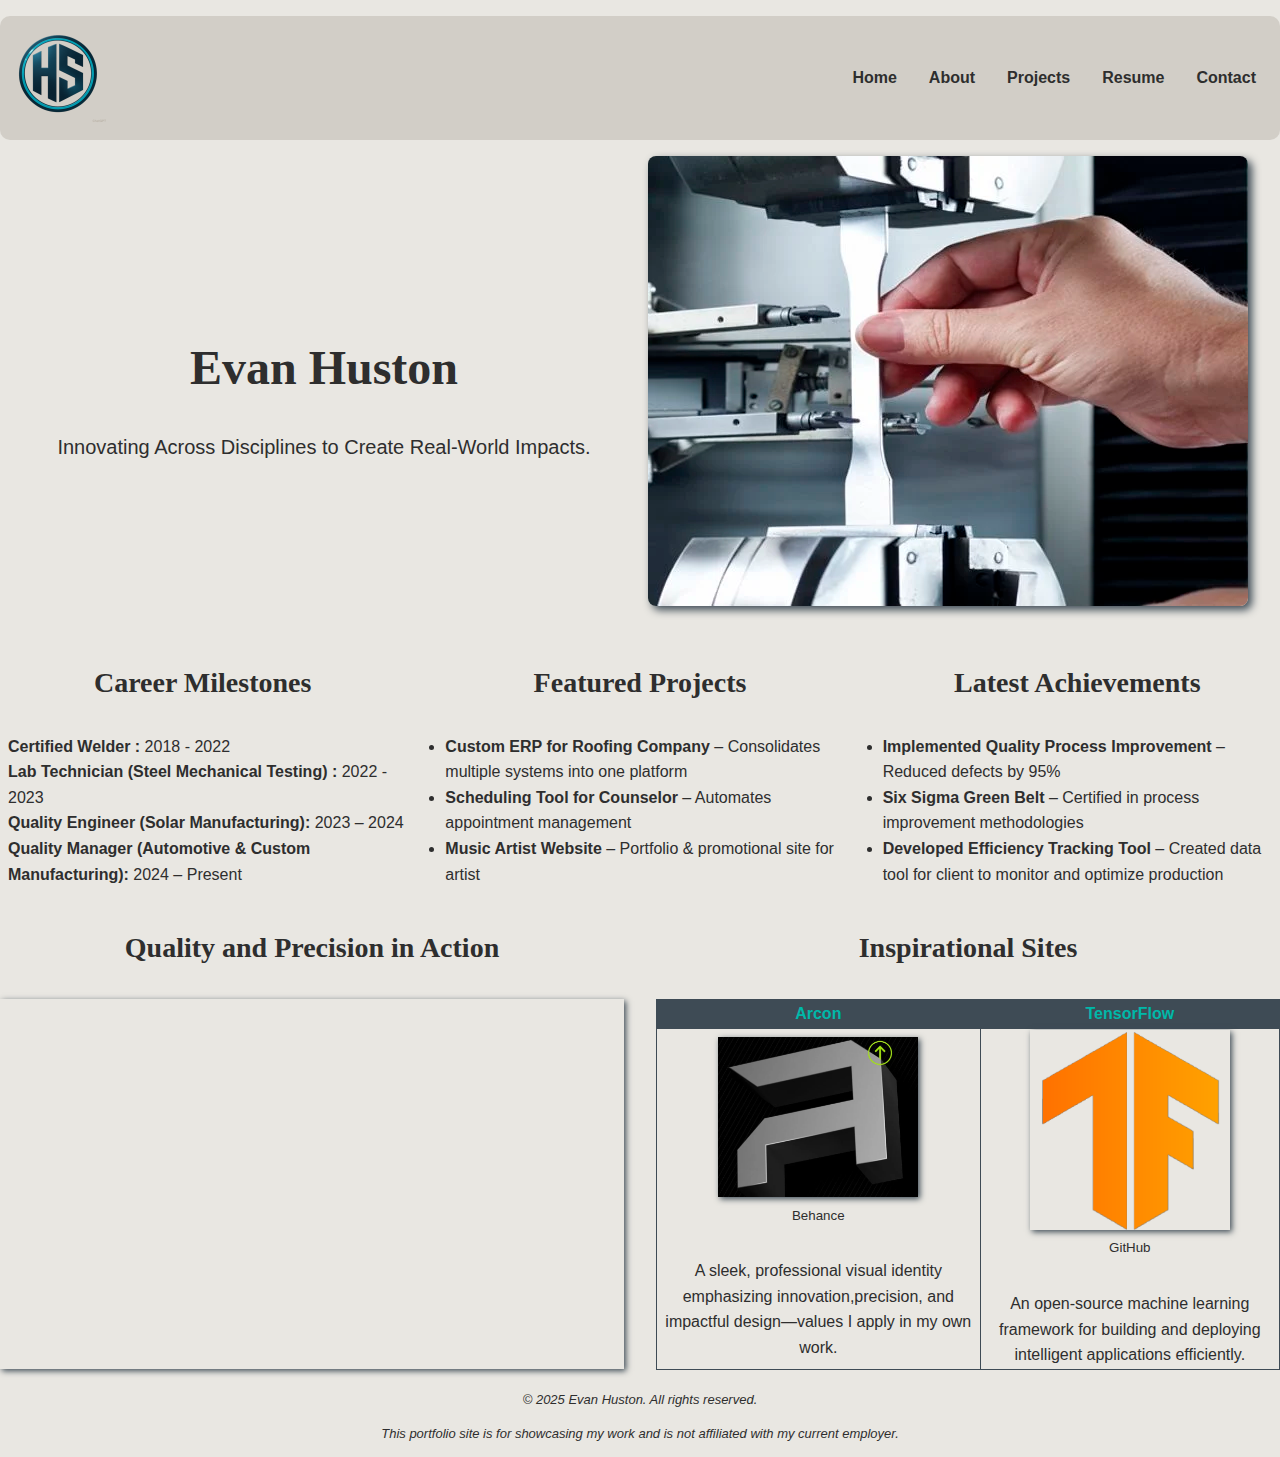
<file: index.html>
<!DOCTYPE html>
<html lang="en">
  <head>
    <meta charset="UTF-8" />
    <meta name="viewport" content="width=device-width, initial-scale=1.0" />
    <title>Huston Solutions</title>
    <link rel="stylesheet" href="style.css" />
    <link rel="icon" type="image/x-icon" href="favicon.ico" />
  </head>
  <body>
    <nav>
      <a href="index.html">
        <img src="monogram.png" alt="Huston Solutions Monogram" />
      </a>
      <ul>
        <li><a href="index.html">Home</a></li>
        <li><a href="about.html">About</a></li>
        <li><a href="projects.html">Projects</a></li>
        <li><a href="resume.html">Resume</a></li>
        <li><a href="contact.html">Contact</a></li>
      </ul>
    </nav>

    <div id="hero">
      <div class="hero-text">
        <h1>Evan Huston</h1>
        <p>Innovating Across Disciplines to Create Real-World Impacts.</p>
      </div>
      <img src="hero.png" alt="Hero Image" class="hero-img" loading="lazy" />
    </div>

    <section id="highlights">
      <div class="grid-container">
        <div class="grid-item">
          <h2>Career Milestones</h2>
          <ul>
            <li><strong>Certified Welder :</strong> 2018 - 2022</li>
            <li>
              <strong>Lab Technician (Steel Mechanical Testing) :</strong> 2022
              - 2023
            </li>
            <li>
              <strong>Quality Engineer (Solar Manufacturing):</strong> 2023 –
              2024
            </li>
            <li>
              <strong
                >Quality Manager (Automotive & Custom Manufacturing):</strong
              >
              2024 – Present
            </li>
          </ul>
        </div>

        <div class="grid-item">
          <h2>Featured Projects</h2>
          <ul>
            <li>
              <strong>Custom ERP for Roofing Company</strong> – Consolidates
              multiple systems into one platform
            </li>
            <li>
              <strong>Scheduling Tool for Counselor</strong> – Automates
              appointment management
            </li>
            <li>
              <strong>Music Artist Website</strong> – Portfolio & promotional
              site for artist
            </li>
          </ul>
        </div>

        <div class="grid-item">
          <h2>Latest Achievements</h2>
          <ul>
            <li>
              <strong>Implemented Quality Process Improvement</strong> – Reduced
              defects by 95%
            </li>
            <li>
              <strong>Six Sigma Green Belt</strong> – Certified in process
              improvement methodologies
            </li>
            <li>
              <strong>Developed Efficiency Tracking Tool</strong> – Created data
              tool for client to monitor and optimize production
            </li>
          </ul>
        </div>
      </div>
    </section>

    <section id="inspiration">
      <div class="inspiration-grid">
        <div class="inspiration">
          <h2>Quality and Precision in Action</h2>
          <iframe
            src="https://www.youtube.com/embed/G7wnGeR_69k?si=-RGkkuyYWK_hfXMr&amp;start=0"
            title="YouTube video player"
            frameborder="0"
            allow="accelerometer; autoplay; clipboard-write; encrypted-media; gyroscope; picture-in-picture; web-share"
            referrerpolicy="strict-origin-when-cross-origin"
            allowfullscreen
            loading="lazy"
          ></iframe>
        </div>
        <div class="inspiration">
          <h2>Inspirational Sites</h2>
          <table>
            <tr>
              <th>Arcon</th>
              <th>TensorFlow</th>
            </tr>
            <tr>
              <td>
                <a href="https://www.behance.net/arcon" target="_blank">
                  <img
                    src="arcon-logo.png"
                    alt="Arcon Logo"
                    class="logo-link"
                  /> </a
                ><br />
                <small>Behance</small><br />
                A sleek, professional visual identity emphasizing
                innovation,precision, and impactful design—values I apply in my
                own work.
              </td>
              <td>
                <a
                  href="https://github.com/tensorflow/tensorflow"
                  target="_blank"
                >
                  <img
                    src="tensorflow-logo.png"
                    alt="TensorFlow Logo"
                    class="logo-link"
                /></a>
                <br />
                <small>GitHub</small><br />
                An open-source machine learning framework for building and
                deploying intelligent applications efficiently.
              </td>
            </tr>
          </table>
        </div>
      </div>
    </section>

    <footer>
      <p>&copy; 2025 Evan Huston. All rights reserved.</p>
      <p>
        This portfolio site is for showcasing my work and is not affiliated with
        my current employer.
      </p>
    </footer>
  </body>
</html>
</file>
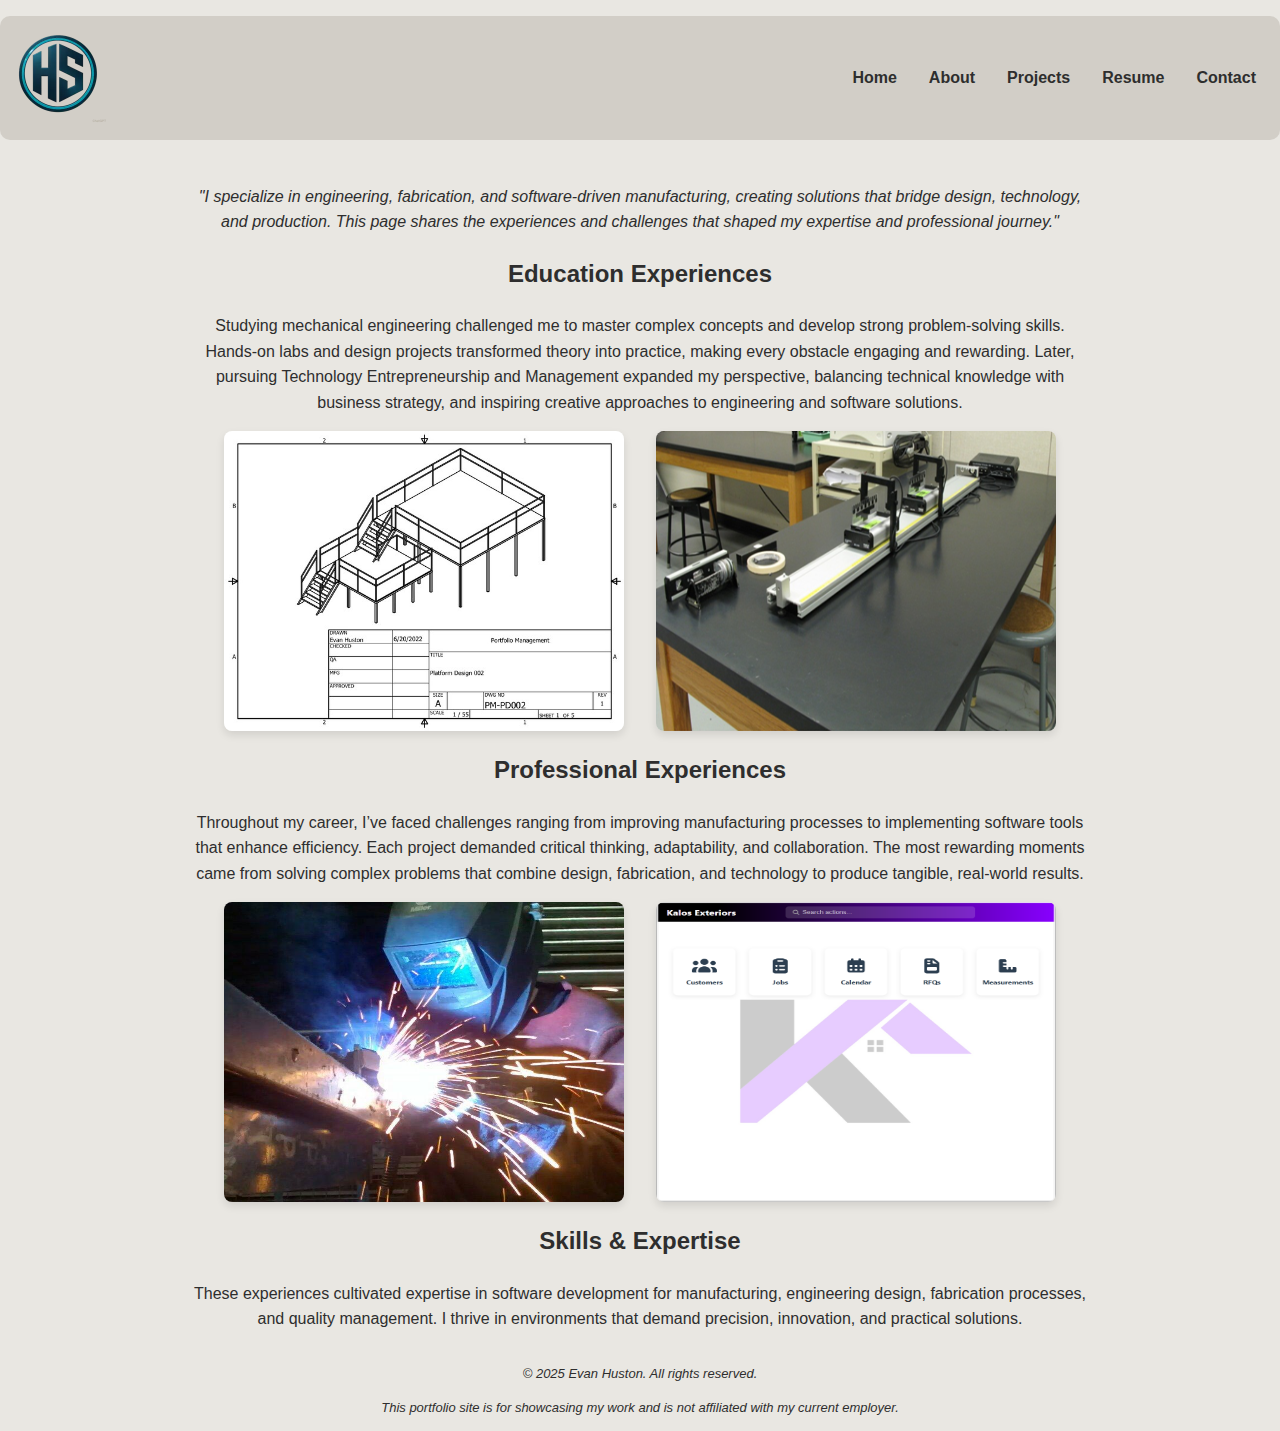
<file: about.html>
<!DOCTYPE html>
<html lang="en">
  <head>
    <meta charset="UTF-8" />
    <meta name="viewport" content="width=device-width, initial-scale=1.0" />
    <meta
      name="description"
      content="Learn about Evan Huston's 
    journey in engineering, fabrication, and software-driven 
    manufacturing. Explore educational background, professional 
    experiences, and the skills that shape innovative solutions."
    />
    <title>Huston Solutions - About</title>
    <link rel="stylesheet" href="style.css" />
    <link rel="icon" type="image/x-icon" href="favicon.ico" />
  </head>
  <body>
    <nav>
      <a href="index.html">
        <img src="monogram.webp" alt="Huston Solutions Monogram" />
      </a>
      <ul>
        <li><a href="index.html">Home</a></li>
        <li><a href="about.html">About</a></li>
        <li><a href="projects.html">Projects</a></li>
        <li><a href="resume.html">Resume</a></li>
        <li><a href="contact.html">Contact</a></li>
      </ul>
    </nav>

    <main id="about">
      <div class="about-intro">
        <p>
          "I specialize in engineering, fabrication, and software-driven
          manufacturing, creating solutions that bridge design, technology, and
          production. This page shares the experiences and challenges that
          shaped my expertise and professional journey."
        </p>
      </div>

      <h2>Education Experiences</h2>
      <p>
        Studying mechanical engineering challenged me to master complex concepts
        and develop strong problem-solving skills. Hands-on labs and design
        projects transformed theory into practice, making every obstacle
        engaging and rewarding. Later, pursuing Technology Entrepreneurship and
        Management expanded my perspective, balancing technical knowledge with
        business strategy, and inspiring creative approaches to engineering and
        software solutions.
      </p>
      <div class="about-images">
        <img src="platform.png" alt="Technical Design Project" />
        <img src="physics.png" alt="Physics Experiment on Momentum" />
      </div>

      <h2>Professional Experiences</h2>
      <p>
        Throughout my career, I’ve faced challenges ranging from improving
        manufacturing processes to implementing software tools that enhance
        efficiency. Each project demanded critical thinking, adaptability, and
        collaboration. The most rewarding moments came from solving complex
        problems that combine design, fabrication, and technology to produce
        tangible, real-world results.
      </p>
      <div class="about-images">
        <img src="weld.png" alt="Fabrication Work" />
        <img src="kalos.png" alt="Software Implementation" />
      </div>

      <h2>Skills & Expertise</h2>
      <p>
        These experiences cultivated expertise in software development for
        manufacturing, engineering design, fabrication processes, and quality
        management. I thrive in environments that demand precision, innovation,
        and practical solutions.
      </p>
    </main>

    <footer>
      <p>&copy; 2025 Evan Huston. All rights reserved.</p>
      <p>
        This portfolio site is for showcasing my work and is not affiliated with
        my current employer.
      </p>
    </footer>
  </body>
</html>
</file>
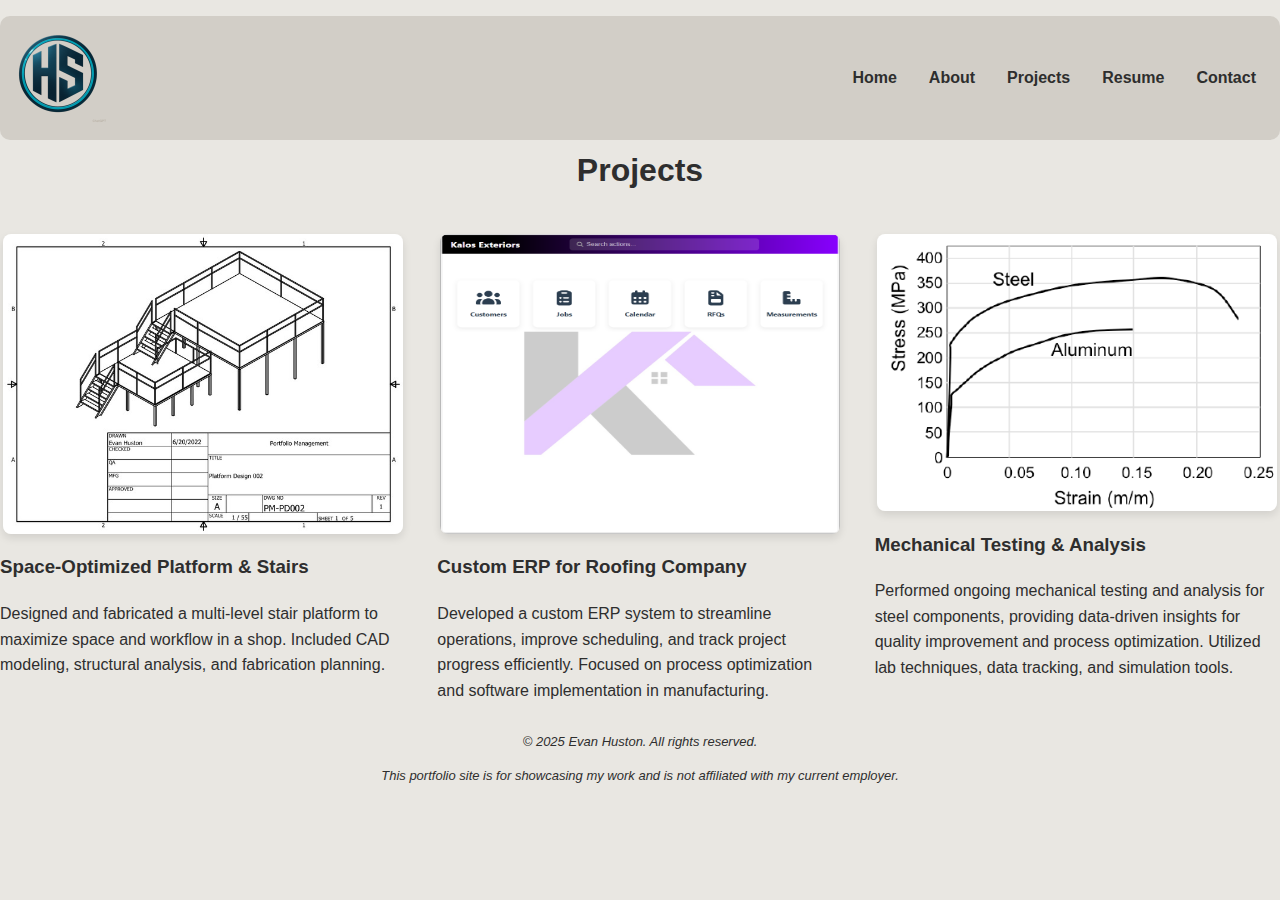
<file: projects.html>
<!DOCTYPE html>
<html lang="en">
  <head>
    <meta charset="UTF-8" />
    <meta name="viewport" content="width=device-width, initial-scale=1.0" />
    <title>Huston Solutions - Projects</title>
    <link rel="stylesheet" href="style.css" />
    <link rel="icon" type="image/x-icon" href="favicon.ico" />
  </head>
  <body>
    <nav>
      <a href="index.html">
        <img src="monogram.png" alt="Huston Solutions Monogram" />
      </a>
      <ul>
        <li><a href="index.html">Home</a></li>
        <li><a href="about.html">About</a></li>
        <li><a href="projects.html">Projects</a></li>
        <li><a href="Resume.html">Resume</a></li>
        <li><a href="contact.html">Contact</a></li>
      </ul>
    </nav>

    <main class="projects-page">
      <h1>Projects</h1>

      <div class="grid-container">
        <div class="grid-item project-card">
          <div class="about-images">
            <img src="platform.png" alt="Stair Platform Structure" />
          </div>
          <h3>Space-Optimized Platform & Stairs</h3>
          <p>
            Designed and fabricated a multi-level stair platform to maximize
            space and workflow in a shop. Included CAD modeling, structural
            analysis, and fabrication planning.
          </p>
        </div>

        <div class="grid-item project-card">
          <div class="about-images">
            <img src="kalos.png" alt="Custom ERP" />
          </div>
          <h3>Custom ERP for Roofing Company</h3>
          <p>
            Developed a custom ERP system to streamline operations, improve
            scheduling, and track project progress efficiently. Focused on
            process optimization and software implementation in manufacturing.
          </p>
        </div>

        <div class="grid-item project-card">
          <div class="about-images">
            <img src="testing.png" alt="Mechanical Testing Analysis" />
          </div>
          <h3>Mechanical Testing & Analysis</h3>
          <p>
            Performed ongoing mechanical testing and analysis for steel
            components, providing data-driven insights for quality improvement
            and process optimization. Utilized lab techniques, data tracking,
            and simulation tools.
          </p>
        </div>
      </div>
    </main>

    <footer>
      <p>&copy; 2025 Evan Huston. All rights reserved.</p>
      <p>
        This portfolio site is for showcasing my work and is not affiliated with
        my current employer.
      </p>
    </footer>
  </body>
</html>
</file>
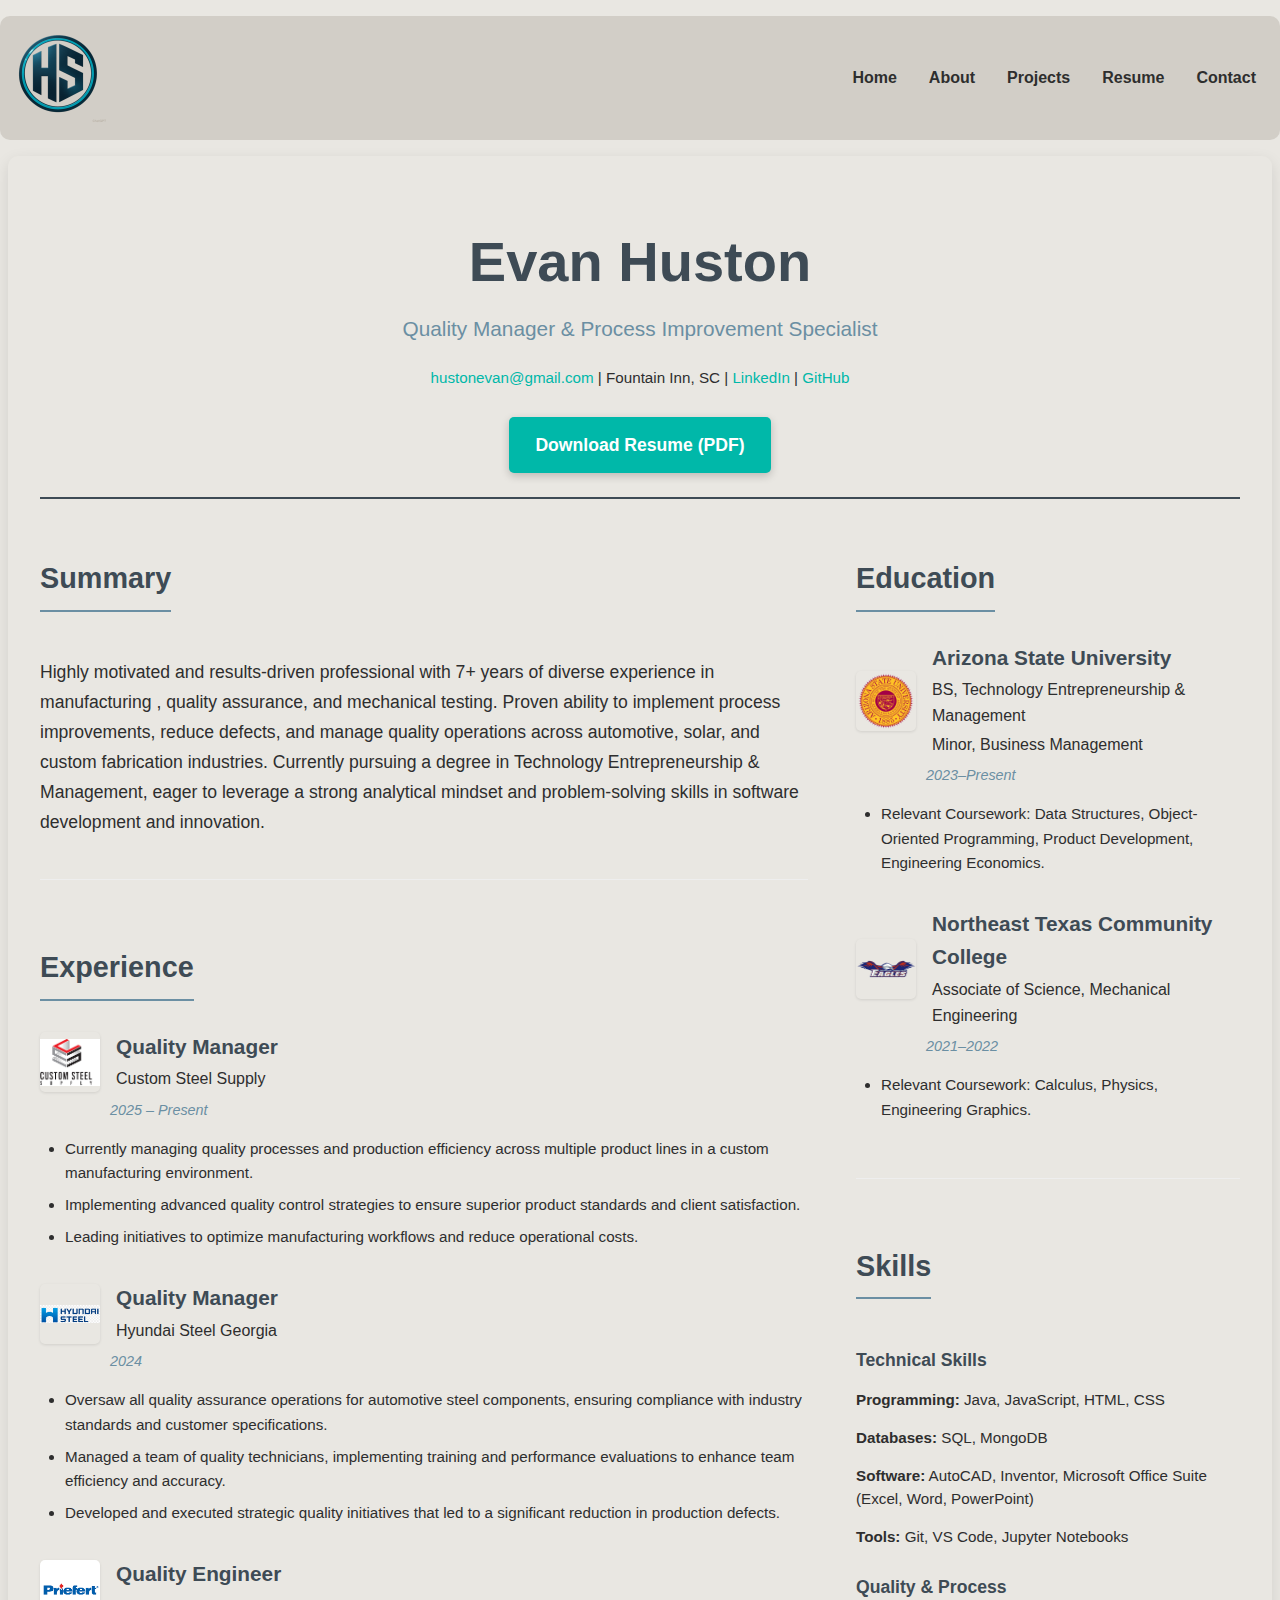
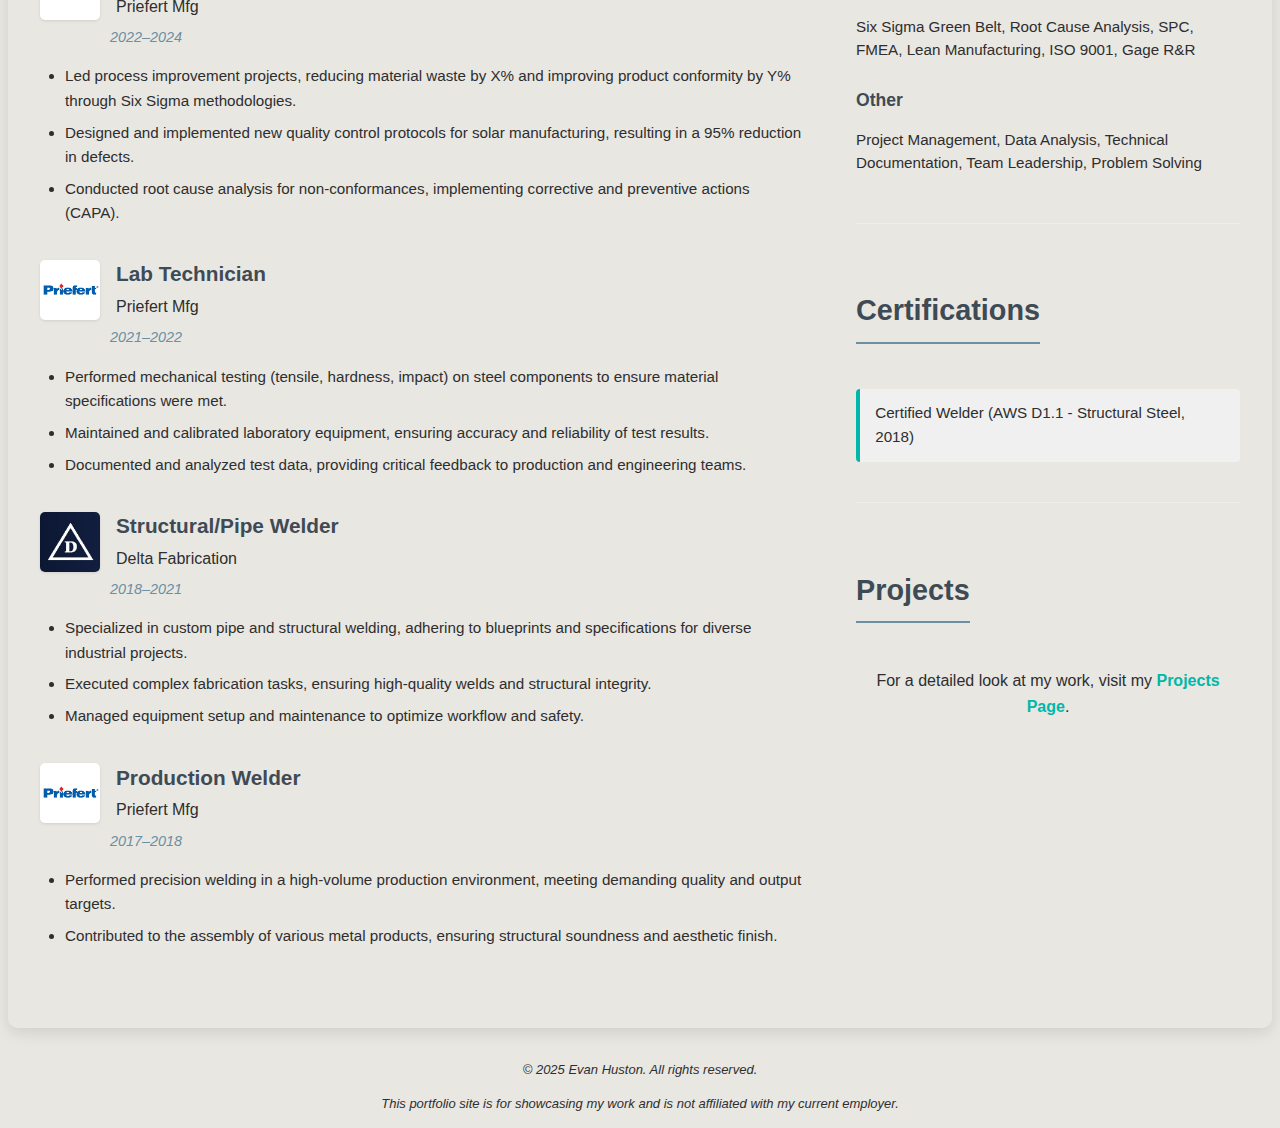
<file: resume.html>
<!DOCTYPE html>
<html lang="en">
  <head>
    <meta charset="UTF-8" />
    <meta name="viewport" content="width=device-width, initial-scale=1.0" />
    <title>Huston Solutions - Resume</title>
    <link rel="stylesheet" href="style.css" />
    <link rel="icon" type="image/x-icon" href="favicon.ico" />
  </head>
  <body>
    <nav>
      <a href="index.html">
        <img src="monogram.png" alt="Huston Solutions Monogram" />
      </a>
      <ul>
        <li><a href="index.html">Home</a></li>
        <li><a href="about.html">About</a></li>
        <li><a href="projects.html">Projects</a></li>
        <li><a href="Resume.html">Resume</a></li>
        <li><a href="contact.html">Contact</a></li>
      </ul>
    </nav>

    <main class="resume-page-content">
      <header class="resume-header">
        <h1>Evan Huston</h1>
        <p class="tagline">Quality Manager & Process Improvement Specialist</p>
        <div class="contact-info">
          <span
            ><a href="mailto:your_email@example.com"
              >hustonevan@gmail.com</a
            ></span
          >
          | <span>Fountain Inn, SC</span> |
          <span
            ><a
              href="https://www.linkedin.com/in/evan-huston-a69a602a7/"
              target="_blank"
              >LinkedIn</a
            ></span
          >
          |
          <span>
            <a href="https://github.com/ehusto" target="_blank">GitHub</a>
          </span>
        </div>
        <a href="Evan_Huston_Resume.pdf" download class="download-button">
          Download Resume (PDF)
        </a>
      </header>

      <section class="resume-sections-container">
        <div class="main-resume-content">
          <section class="resume-section summary">
            <h2>Summary</h2>
            <p>
              Highly motivated and results-driven professional with 7+ years of
              diverse experience in manufacturing , quality assurance, and
              mechanical testing. Proven ability to implement process
              improvements, reduce defects, and manage quality operations across
              automotive, solar, and custom fabrication industries. Currently
              pursuing a degree in Technology Entrepreneurship & Management,
              eager to leverage a strong analytical mindset and problem-solving
              skills in software development and innovation.
            </p>
          </section>

          <section class="resume-section experience">
            <h2>Experience</h2>

            <div class="experience-item">
              <div class="exp-header">
                <img
                  src="css.png"
                  alt="Custom Steel Supply Logo"
                  class="exp-logo"
                />
                <div>
                  <h3>Quality Manager</h3>
                  <p class="company">Custom Steel Supply</p>
                </div>
              </div>
              <p class="duration">2025 – Present</p>
              <ul class="achievements">
                <li>
                  Currently managing quality processes and production efficiency
                  across multiple product lines in a custom manufacturing
                  environment.
                </li>
                <li>
                  Implementing advanced quality control strategies to ensure
                  superior product standards and client satisfaction.
                </li>
                <li>
                  Leading initiatives to optimize manufacturing workflows and
                  reduce operational costs.
                </li>
              </ul>
            </div>

            <div class="experience-item">
              <div class="exp-header">
                <img
                  src="hyundai.png"
                  alt="Hyundai Steel Georgia Logo"
                  class="exp-logo"
                />
                <div>
                  <h3>Quality Manager</h3>
                  <p class="company">Hyundai Steel Georgia</p>
                </div>
              </div>
              <p class="duration">2024</p>
              <ul class="achievements">
                <li>
                  Oversaw all quality assurance operations for automotive steel
                  components, ensuring compliance with industry standards and
                  customer specifications.
                </li>
                <li>
                  Managed a team of quality technicians, implementing training
                  and performance evaluations to enhance team efficiency and
                  accuracy.
                </li>
                <li>
                  Developed and executed strategic quality initiatives that led
                  to a significant reduction in production defects.
                </li>
              </ul>
            </div>

            <div class="experience-item">
              <div class="exp-header">
                <img
                  src="priefert.png"
                  alt="Priefert Mfg Logo"
                  class="exp-logo"
                />
                <div>
                  <h3>Quality Engineer</h3>
                  <p class="company">Priefert Mfg</p>
                </div>
              </div>
              <p class="duration">2022–2024</p>
              <ul class="achievements">
                <li>
                  Led process improvement projects, reducing material waste by
                  X% and improving product conformity by Y% through Six Sigma
                  methodologies.
                </li>
                <li>
                  Designed and implemented new quality control protocols for
                  solar manufacturing, resulting in a 95% reduction in defects.
                </li>
                <li>
                  Conducted root cause analysis for non-conformances,
                  implementing corrective and preventive actions (CAPA).
                </li>
              </ul>
            </div>

            <div class="experience-item">
              <div class="exp-header">
                <img
                  src="priefert.png"
                  alt="Priefert Mfg Logo"
                  class="exp-logo"
                />
                <div>
                  <h3>Lab Technician</h3>
                  <p class="company">Priefert Mfg</p>
                </div>
              </div>
              <p class="duration">2021–2022</p>
              <ul class="achievements">
                <li>
                  Performed mechanical testing (tensile, hardness, impact) on
                  steel components to ensure material specifications were met.
                </li>
                <li>
                  Maintained and calibrated laboratory equipment, ensuring
                  accuracy and reliability of test results.
                </li>
                <li>
                  Documented and analyzed test data, providing critical feedback
                  to production and engineering teams.
                </li>
              </ul>
            </div>

            <div class="experience-item">
              <div class="exp-header">
                <img
                  src="delta.jpg"
                  alt="Delta Fabrication Logo"
                  class="exp-logo"
                />
                <div>
                  <h3>Structural/Pipe Welder</h3>
                  <p class="company">Delta Fabrication</p>
                </div>
              </div>
              <p class="duration">2018–2021</p>
              <ul class="achievements">
                <li>
                  Specialized in custom pipe and structural welding, adhering to
                  blueprints and specifications for diverse industrial projects.
                </li>
                <li>
                  Executed complex fabrication tasks, ensuring high-quality
                  welds and structural integrity.
                </li>
                <li>
                  Managed equipment setup and maintenance to optimize workflow
                  and safety.
                </li>
              </ul>
            </div>

            <div class="experience-item">
              <div class="exp-header">
                <img
                  src="priefert.png"
                  alt="Priefert Mfg Logo"
                  class="exp-logo"
                />
                <div>
                  <h3>Production Welder</h3>
                  <p class="company">Priefert Mfg</p>
                </div>
              </div>
              <p class="duration">2017–2018</p>
              <ul class="achievements">
                <li>
                  Performed precision welding in a high-volume production
                  environment, meeting demanding quality and output targets.
                </li>
                <li>
                  Contributed to the assembly of various metal products,
                  ensuring structural soundness and aesthetic finish.
                </li>
              </ul>
            </div>
          </section>
        </div>

        <div class="resume-sidebar">
          <section class="resume-section education">
            <h2>Education</h2>

            <div class="education-item">
              <div class="edu-header">
                <img
                  src="asu.png"
                  alt="Arizona State University Logo"
                  class="edu-logo"
                />
                <div>
                  <h3>Arizona State University</h3>
                  <p class="degree">
                    BS, Technology Entrepreneurship & Management
                  </p>
                  <p class="degree">Minor, Business Management</p>
                </div>
              </div>
              <p class="duration">2023–Present</p>
              <ul class="edu-details">
                <li>
                  Relevant Coursework: Data Structures, Object-Oriented
                  Programming, Product Development, Engineering Economics.
                </li>
              </ul>
            </div>

            <div class="education-item">
              <div class="edu-header">
                <img
                  src="ntcc.png"
                  alt="Northeast Texas Community College Logo"
                  class="edu-logo"
                />
                <div>
                  <h3>Northeast Texas Community College</h3>
                  <p class="degree">
                    Associate of Science, Mechanical Engineering
                  </p>
                </div>
              </div>
              <p class="duration">2021–2022</p>
              <ul class="edu-details">
                <li>
                  Relevant Coursework: Calculus, Physics, Engineering Graphics.
                </li>
              </ul>
            </div>
          </section>

          <section class="resume-section skills">
            <h2>Skills</h2>
            <div class="skills-category">
              <h3>Technical Skills</h3>
              <p><strong>Programming:</strong> Java, JavaScript, HTML, CSS</p>
              <p><strong>Databases:</strong> SQL, MongoDB</p>
              <p>
                <strong>Software:</strong> AutoCAD, Inventor, Microsoft Office
                Suite (Excel, Word, PowerPoint)
              </p>
              <p><strong>Tools:</strong> Git, VS Code, Jupyter Notebooks</p>
            </div>
            <div class="skills-category">
              <h3>Quality & Process</h3>
              <p>
                Six Sigma Green Belt, Root Cause Analysis, SPC, FMEA, Lean
                Manufacturing, ISO 9001, Gage R&R
              </p>
            </div>
            <div class="skills-category">
              <h3>Other</h3>
              <p>
                Project Management, Data Analysis, Technical Documentation, Team
                Leadership, Problem Solving
              </p>
            </div>
          </section>

          <section class="resume-section certifications">
            <h2>Certifications</h2>
            <ul>
              <li>Certified Welder (AWS D1.1 - Structural Steel, 2018)</li>
            </ul>
          </section>

          <section class="resume-section projects-link">
            <h2>Projects</h2>
            <p>
              For a detailed look at my work, visit my
              <a href="projects.html">Projects Page</a>.
            </p>
          </section>
        </div>
      </section>
    </main>

    <footer>
      <p>&copy; 2025 Evan Huston. All rights reserved.</p>
      <p>
        This portfolio site is for showcasing my work and is not affiliated with
        my current employer.
      </p>
    </footer>
  </body>
</html>
</file>
<file: style.css>
:root {
  --text: #2e2e2e;
  --background: #e9e7e2;
  --primary: #3e4b55;
  --secondary: #6b8fa3;
  --accent: #00b8a9;
}

body {
  background: var(--background);
  color: var(--text);
  font-family: "Segoe UI", Tahoma, Geneva, Verdana, sans-serif;
  margin: 0 auto;
  line-height: 1.6;
}

footer {
  text-align: center;
  font-size: small;
  font-style: italic;
}

nav {
  display: flex;
  justify-content: space-between;
  align-items: center;
  flex-wrap: wrap;
  background: #d2cec7;
  border-radius: 10px;
  padding: 0.5em;
  position: sticky;
  top: 1em;
  z-index: 100;
  font-weight: bold;
  font-family: Tahoma, sans-serif;
}

nav img {
  width: 100px;
  border-radius: 8px;
}

nav ul {
  display: flex;
  flex-wrap: wrap;
  list-style: none;
  margin: 0;
  padding: 0;
}

nav li {
  padding: 0 1em;
}

nav a {
  text-decoration: none;
}

nav a:link {
  color: var(--text);
}
nav a:visited {
  color: var(--secondary);
}
nav a:hover {
  color: var(--accent);
}

/* ---------- HERO ---------- */
#hero {
  display: grid;
  grid-template-columns: 1fr auto;
  align-items: center;
  gap: 2em;
  padding: 2em;
}

.hero-text h1 {
  font-family: Georgia, "Times New Roman", serif;
  font-size: 3rem;
  font-weight: bold;
  color: var(--text);
  text-align: center;
  margin-bottom: 0.5em;
}

.hero-text p {
  font-size: 1.25rem;
  max-width: 700px;
  text-align: center;
  margin: 0 auto;
}

.hero-img {
  max-width: 100%;
  border-radius: 8px;
  box-shadow: 4px 4px 8px var(--primary);
}

/* ---------- GRID SECTIONS ---------- */
.grid-container {
  display: grid;
  grid-template-columns: repeat(3, 1fr);
  gap: 2em;
  max-width: 1400px;
  margin: 0 auto;
}

.grid-item h2,
.inspiration h2 {
  font-family: Georgia, "Times New Roman", serif;
  font-size: 1.75rem;
  color: var(--text);
  text-align: center;
  margin-bottom: 1em;
}

.grid-item ul {
  list-style: disc;
  padding-left: 0.5em;
  font-size: 1rem;
}

.inspiration iframe {
  width: 100%;
  max-width: 700px;
  height: 370px;
  box-shadow: 2px 2px 6px var(--primary);
}

.inspiration-grid {
  display: grid;
  grid-template-columns: 1fr 1fr;
  gap: 2em;
  align-items: start;
}

.inspiration table {
  width: 100%;
  max-width: 700px;
  border-collapse: collapse;
  margin-left: auto;
  margin-right: auto;
}

.inspiration th,
.inspiration td {
  border: 1px solid var(--primary);
  text-align: center;
}

.inspiration th {
  background: var(--primary);
  color: var(--accent);
}

.inspiration td small {
  display: block;
  margin-bottom: 0.5em;
}

/* ---------- ABOUT ---------- */
#about {
  max-width: 900px;
  margin: 60px auto 2em;
  text-align: center;
}

.about-intro p {
  font-style: italic;
}

.about-images {
  display: flex;
  justify-content: center;
  gap: 2em;
  flex-wrap: wrap;
  margin-top: 1em;
}

.about-images img {
  max-width: 400px;
  width: 100%;
  max-height: 300px;
  border-radius: 8px;
  box-shadow: 0 4px 8px rgba(0, 0, 0, 0.1);
}

/* ---------- Project ---------- */
.projects-page h1 {
  text-align: center;
}

/* ---------- RESUME ---------- */
.resume-page-content {
  max-width: 1200px;
  margin: 2em auto;
  padding: 1.5em 2em;
  background: var(--background);
  border-radius: 10px;
  box-shadow: 0 5px 15px rgba(0, 0, 0, 0.1);
}

.resume-header {
  text-align: center;
  margin-bottom: 2em;
  padding-bottom: 1.5em;
  border-bottom: 2px solid var(--primary);
}

.resume-header h1 {
  font-family: "Montserrat", sans-serif;
  font-size: 3.5rem;
  color: var(--primary);
  margin-bottom: 0.1em;
}

.resume-header .tagline {
  font-family: "Roboto", sans-serif;
  font-size: 1.3rem;
  color: var(--secondary);
  margin-top: 0;
  margin-bottom: 1em;
}

.resume-header .contact-info {
  font-size: 0.95rem;
  color: var(--text);
}

.resume-header .contact-info a {
  color: var(--accent);
  text-decoration: none;
}

.resume-header .contact-info a:hover {
  text-decoration: underline;
}

.download-button {
  display: inline-block;
  margin-top: 1.5em;
  padding: 0.8em 1.5em;
  background-color: var(--accent);
  color: #ffffff;
  text-decoration: none;
  border-radius: 5px;
  font-family: "Montserrat", sans-serif;
  font-size: 1.1rem;
  font-weight: 700;
  transition: background-color 0.3s ease, transform 0.2s ease;
  box-shadow: 0 3px 8px rgba(0, 0, 0, 0.2);
}

.download-button:hover {
  background-color: #00a095;
  transform: translateY(-2px);
  box-shadow: 0 5px 10px rgba(0, 0, 0, 0.25);
}

.download-button:active {
  background-color: #00897f;
  transform: translateY(0);
  box-shadow: 0 2px 5px rgba(0, 0, 0, 0.2);
}

.resume-sections-container {
  display: grid;
  grid-template-columns: 2fr 1fr;
  gap: 3em;
}

.resume-section {
  margin-bottom: 2.5em;
  padding-bottom: 1.5em;
  border-bottom: 1px solid #eee;
}

.resume-section:last-child {
  border-bottom: none;
  margin-bottom: 0;
}

.resume-section h2 {
  font-family: "Montserrat", sans-serif;
  font-size: 1.8rem;
  color: var(--primary);
  margin-bottom: 1em;
  border-bottom: 2px solid var(--secondary);
  display: inline-block;
  padding-bottom: 0.3em;
}

.summary p {
  font-size: 1.1rem;
  line-height: 1.7;
  color: var(--text);
}

.experience-item,
.education-item {
  margin-bottom: 2em;
}

.exp-header,
.edu-header {
  display: flex;
  align-items: center;
  gap: 1em;
  margin-bottom: 0.5em;
}

.exp-logo,
.edu-logo {
  width: 60px;
  height: 60px;
  object-fit: contain;
  border-radius: 5px;
  box-shadow: 0 1px 3px rgba(0, 0, 0, 0.1);
}

.experience-item h3,
.education-item h3 {
  font-family: "Montserrat", sans-serif;
  font-size: 1.3rem;
  color: var(--primary);
  margin: 0;
}

.company,
.degree {
  font-size: 1rem;
  color: var(--text);
  margin: 0.2em 0;
}

.duration {
  font-style: italic;
  color: var(--secondary);
  font-size: 0.9rem;
  margin-top: -0.3em;
  margin-left: 70px;
  margin-bottom: 1em;
}

.achievements,
.edu-details {
  list-style: disc;
  padding-left: 25px;
  font-size: 0.95rem;
  color: var(--text);
}

.achievements li,
.edu-details li {
  margin-bottom: 0.5em;
}

.skills-category {
  margin-bottom: 1.5em;
}

.skills-category h3 {
  font-family: "Montserrat", sans-serif;
  font-size: 1.1rem;
  color: var(--primary);
  margin-bottom: 0.5em;
}

.skills-category p {
  font-size: 0.95rem;
  line-height: 1.5;
  margin-bottom: 0.2em;
}

.certifications ul {
  list-style: none;
  padding: 0;
}
.certifications li {
  background-color: #f0f0f0;
  padding: 0.8em 1em;
  margin-bottom: 0.8em;
  border-left: 4px solid var(--accent);
  border-radius: 4px;
  font-size: 0.95rem;
}

.projects-link p {
  font-size: 1rem;
  text-align: center;
}
.projects-link a {
  color: var(--accent);
  font-weight: bold;
  text-decoration: none;
}
.projects-link a:hover {
  text-decoration: underline;
}

/* ---------- Contact ---------- */
.contact-page-content {
  max-width: 900px;
  margin: 2em auto;
  padding: 2em;
  background: var(--background);
  border-radius: 10px;
  box-shadow: 0 5px 15px rgba(0, 0, 0, 0.1);
  text-align: center;
}

.contact-header {
  margin-bottom: 2em;
  padding-bottom: 1.5em;
  border-bottom: 2px solid var(--primary);
}

.contact-header h1 {
  font-family: "Montserrat", sans-serif;
  font-size: 2.8rem;
  color: var(--primary);
  margin-bottom: 0.2em;
}

.contact-intro {
  font-family: "Roboto", sans-serif;
  font-size: 1.1rem;
  color: var(--text);
  max-width: 700px;
  margin: 0.5em auto 0;
}

.contact-form-container {
  background: #fff;
  padding: 2.5em;
  border-radius: 8px;
  box-shadow: 0 2px 8px rgba(0, 0, 0, 0.05);
  text-align: left;
  margin-bottom: 2em;
}

.contact-form .form-group {
  margin-bottom: 1.5em;
}

.contact-form label {
  display: block;
  margin-bottom: 0.6em;
  font-weight: bold;
  color: var(--primary);
  font-size: 1rem;
}

.contact-form input[type="text"],
.contact-form input[type="email"],
.contact-form textarea {
  width: 100%;
  padding: 0.8em 1em;
  border: 1px solid #ccc;
  border-radius: 5px;
  font-family: Arial, sans-serif;
  font-size: 1rem;
  color: var(--text);
  box-sizing: border-box;
  transition: border-color 0.3s ease, box-shadow 0.3s ease;
}

.contact-form input[type="text"]:focus,
.contact-form input[type="email"]:focus,
.contact-form textarea:focus {
  border-color: var(--accent);
  box-shadow: 0 0 0 2px rgba(0, 184, 169, 0.2);
  outline: none;
}

.contact-form textarea {
  resize: vertical;
  min-height: 120px;
}

.submit-button {
  display: block;
  width: auto;
  min-width: 180px;
  padding: 1em 2.5em;
  background-color: var(--accent);
  color: #ffffff;
  border: none;
  border-radius: 5px;
  font-family: "Montserrat", sans-serif;
  font-size: 1.15rem;
  font-weight: 700;
  cursor: pointer;
  transition: background-color 0.3s ease, transform 0.2s ease,
    box-shadow 0.3s ease;
  box-shadow: 0 4px 10px rgba(0, 184, 169, 0.3);
  margin: 1.5em auto 0;
}

.submit-button:hover {
  background-color: #00a095;
  transform: translateY(-2px);
  box-shadow: 0 6px 12px rgba(0, 184, 169, 0.4);
}

.submit-button:active {
  background-color: #00897f;
  transform: translateY(0);
  box-shadow: 0 2px 5px rgba(0, 184, 169, 0.2);
}

.other-contact-methods {
  margin-top: 3em;
  text-align: center;
}

.other-contact-methods h2 {
  font-family: "Montserrat", sans-serif;
  font-size: 1.8rem;
  color: var(--primary);
  margin-bottom: 1em;
  border-bottom: 2px solid var(--secondary);
  display: inline-block;
  padding-bottom: 0.3em;
}

.other-contact-methods p {
  font-size: 1rem;
  color: var(--text);
  margin-bottom: 1em;
}

.other-contact-methods ul {
  list-style: none;
  padding: 0;
  margin: 0;
  font-size: 1rem;
}

.other-contact-methods li {
  margin-bottom: 0.8em;
  color: var(--text);
}

.other-contact-methods a {
  color: var(--accent);
  text-decoration: none;
  font-weight: bold;
}

.other-contact-methods a:hover {
  text-decoration: underline;
}

/* ---------- LOGOS ---------- */
.logo-link {
  width: 200px;
  cursor: pointer;
  box-shadow: 2px 2px 6px var(--primary);
  transition: transform 0.2s, opacity 0.2s;
}

.logo-link:hover {
  transform: scale(1.1);
  opacity: 0.9;
}

/* ---------- RESPONSIVE ---------- */
@media (max-width: 1200px) {
  #hero {
    grid-template-columns: 1fr;
    text-align: center;
  }
  .hero-img {
    margin: 1em auto 0;
    width: 80%;
  }
  .grid-container {
    grid-template-columns: 1fr 1fr;
    justify-content: center;
    align-items: start;
    gap: 2.5em;
  }

  .grid-container .grid-item:nth-child(3) {
    grid-column: 1 / -1;
    text-align: left;
    margin-left: auto;
    margin-right: auto;
  }
  .resume-row {
    flex-direction: column;
    text-align: center;
  }

  .resume-image img {
    width: 150px;
    margin-bottom: 1em;
  }
  .resume-text {
    padding: 1em 1.2em;
  }
}

@media (max-width: 768px) {
  .inspiration-grid {
    grid-template-columns: 1fr;
    text-align: center;
  }

  .inspiration iframe,
  .inspiration table {
    margin-left: auto;
    margin-right: auto;
    display: block;
  }

  .inspiration th,
  .inspiration td {
    word-break: break-word;
  }

  .inspiration td .logo-link {
    max-width: 80px;
  }

  #resume {
    padding: 2em 1em;
  }
  .resume-img {
    width: 50%;
    margin: 0 auto 1em;
  }

  .contact-page-content {
    margin: 1em;
    padding: 1.5em;
  }
  .contact-header h1 {
    font-size: 2.2rem;
  }
  .contact-intro {
    font-size: 1rem;
  }
  .contact-form-container {
    padding: 1.5em;
  }
  .submit-button {
    min-width: unset;
    width: 100%;
    padding: 0.8em 1.5em;
    font-size: 1rem;
  }
  .other-contact-methods h2 {
    font-size: 1.5rem;
  }
}
</file>
